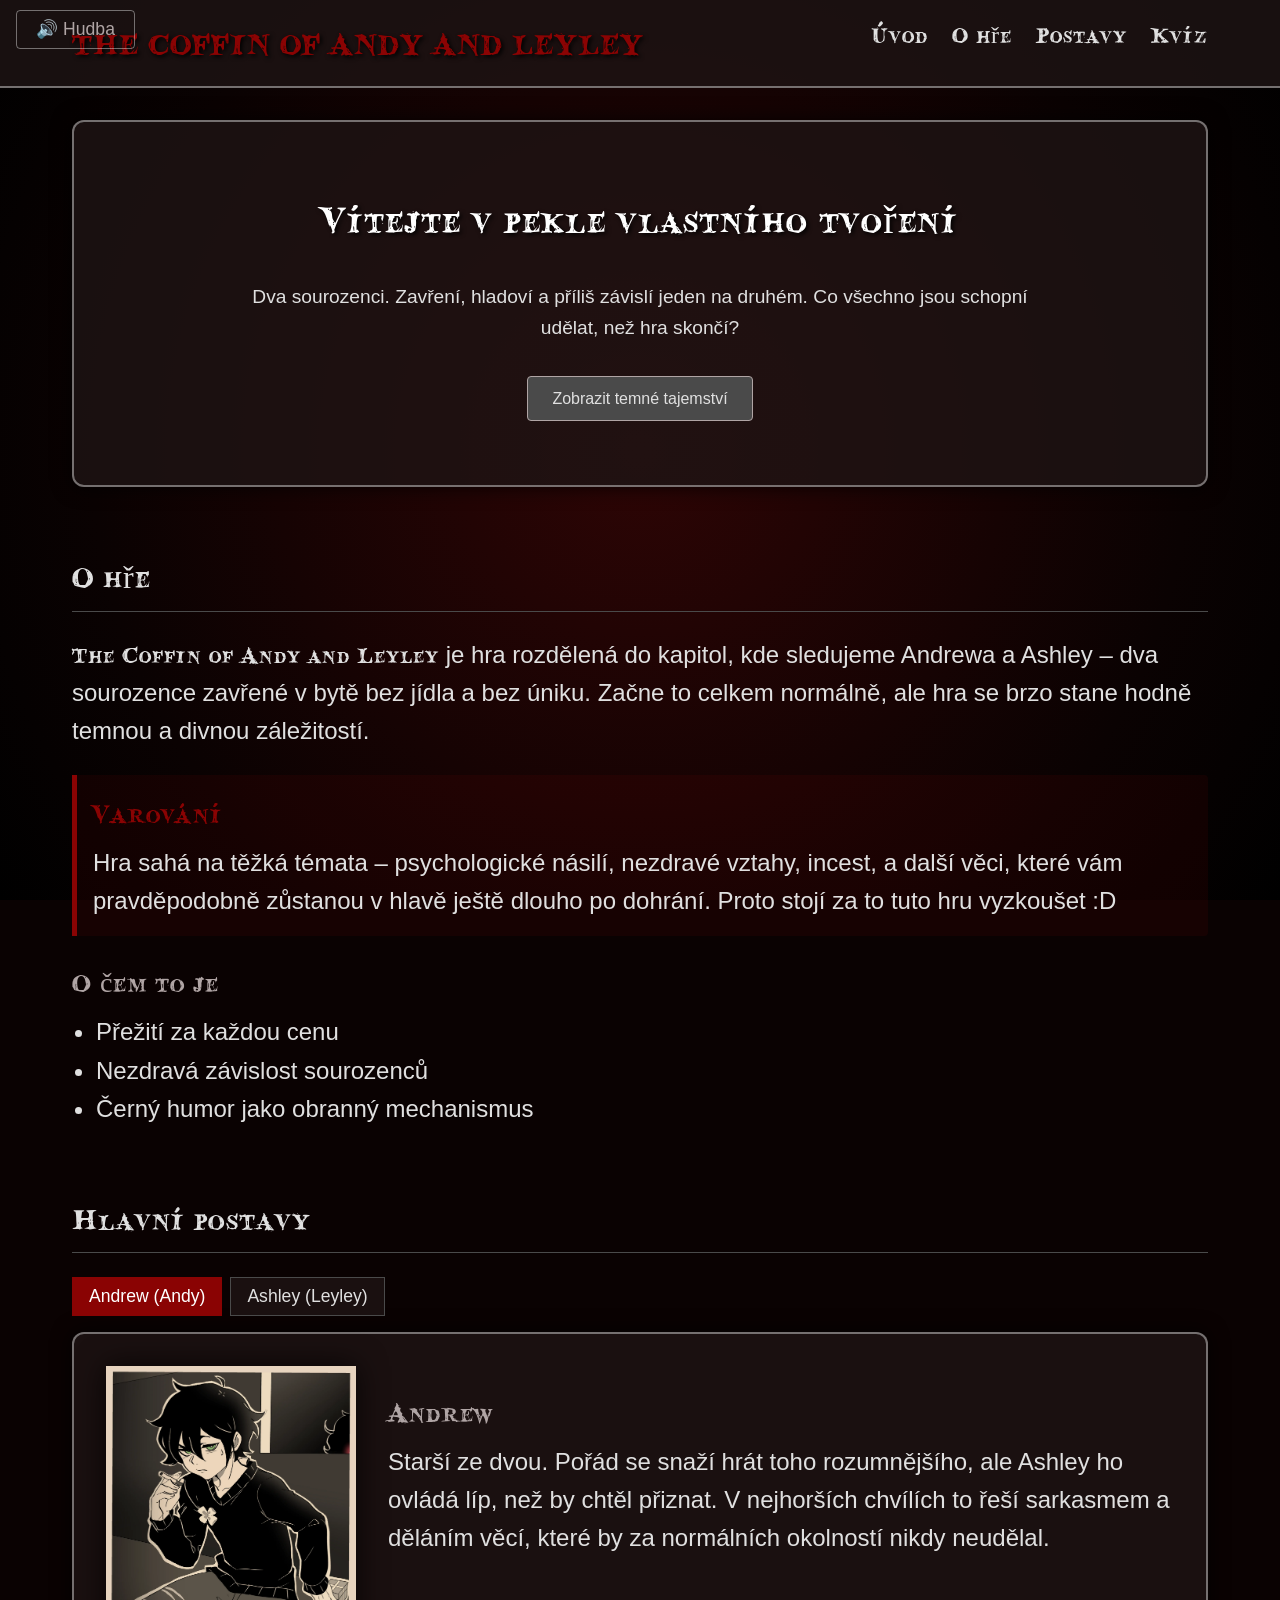
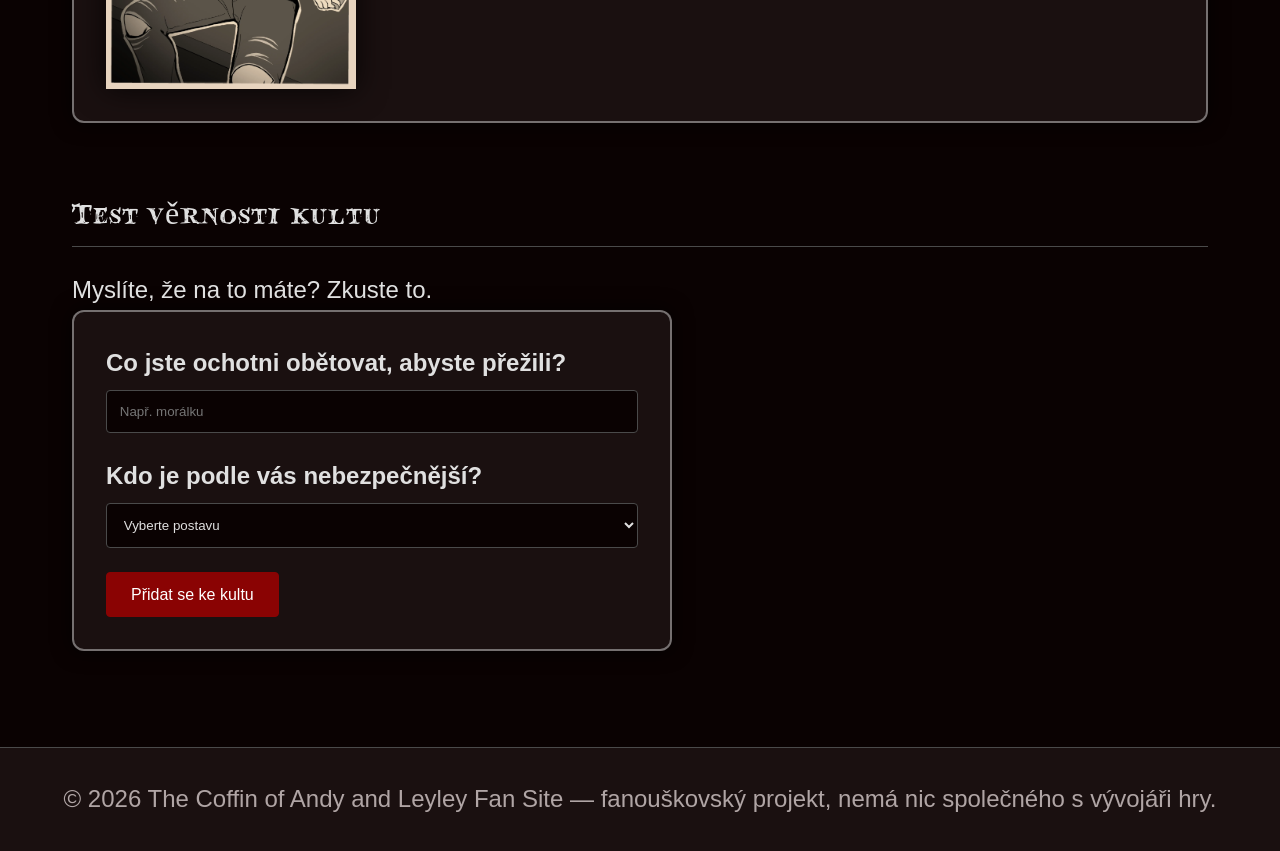
<file: index.html>
<!DOCTYPE html>
<html lang="cs">

<head>
    <meta charset="UTF-8">
    <meta name="viewport" content="width=device-width, initial-scale=1.0">
    <title>The Coffin of Andy and Leyley - Fan Site</title>
    <meta name="description"
        content="Fanouškovská stránka o psychologické hororové hře The Coffin of Andy and Leyley. Ponořte se do temného příběhu sourozenců.">
    <link rel="stylesheet" href="style.css?v=3">
    <script src="script.js?v=3" defer></script>
</head>

<body>
    <header>
        <button id="mute-btn" title="Ztlumit hudbu">🔊 Hudba</button>
        <div class="header-content">
            <h1>The Coffin of Andy and Leyley</h1>
            <nav>
                <ul>
                    <li><a href="#home">Úvod</a></li>
                    <li><a href="#about">O hře</a></li>
                    <li><a href="#characters">Postavy</a></li>
                    <li><a href="#quiz">Kvíz</a></li>
                </ul>
            </nav>
        </div>
    </header>

    <main>
        <section id="home" class="hero">
            <div class="hero-text">
                <h2>Vítejte v pekle vlastního tvoření</h2>
                <p>Dva sourozenci. Zavření, hladoví a příliš závislí jeden na druhém. Co všechno jsou schopní udělat,
                    než hra skončí?</p>
                <button id="show-more-btn" class="btn">Zobrazit temné tajemství</button>
                <p id="secret-text" class="hidden">Hlad dělá s lidmi divné věci...</p>
            </div>
        </section>

        <section id="about">
            <article>
                <h2>O hře</h2>
                <p><strong>The Coffin of Andy and Leyley</strong> je hra rozdělená do kapitol, kde sledujeme Andrewa a
                    Ashley – dva sourozence zavřené v bytě bez jídla a bez úniku. Začne to celkem normálně,
                    ale hra se brzo stane hodně temnou a divnou záležitostí.</p>

                <aside class="blood-box">
                    <h3>Varování</h3>
                    <p>Hra sahá na těžká témata – psychologické násilí, nezdravé vztahy, incest, a další věci, které vám
                        pravděpodobně
                        zůstanou v hlavě ještě dlouho po dohrání. Proto stojí za to tuto hru vyzkoušet :D </p>
                </aside>

                <h3>O čem to je</h3>
                <ul>
                    <li>Přežití za každou cenu</li>
                    <li>Nezdravá závislost sourozenců</li>
                    <li>Černý humor jako obranný mechanismus</li>
                </ul>
            </article>
        </section>

        <section id="characters">
            <h2>Hlavní postavy</h2>
            <div class="tabs">
                <button class="tab-btn active" data-target="andy-info">Andrew (Andy)</button>
                <button class="tab-btn" data-target="leyley-info">Ashley (Leyley)</button>
            </div>
            <div class="character-content">
                <div id="andy-info" class="char-pane active">
                    <img src="img/andrew.webp" alt="Portrét Andyho" class="char-img">
                    <div class="char-text">
                        <h3>Andrew</h3>
                        <p>Starší ze dvou. Pořád se snaží hrát toho rozumnějšího, ale Ashley ho ovládá líp, než by chtěl
                            přiznat. V nejhorších chvílích to řeší sarkasmem a děláním věcí, které by za normálních
                            okolností nikdy neudělal.</p>
                    </div>
                </div>
                <div id="leyley-info" class="char-pane">
                    <img src="img/ashley.webp" alt="Portrét Leyley" class="char-img">
                    <div class="char-text">
                        <h3>Ashley</h3>
                        <p>Mladší, ale rozhodně ne slabší. Je nepředvídatelná, posedlá svým bratrem a upřímně ji baví,
                            když se věci zkomplikují. Nebezpečná je hlavně proto, že to o sobě dobře ví.</p>
                    </div>
                </div>
            </div>
        </section>

        <section id="quiz">
            <h2>Test věrnosti kultu</h2>
            <p>Myslíte, že na to máte? Zkuste to.</p>
            <form id="cult-form">
                <div class="form-group">
                    <label for="sacrifice">Co jste ochotni obětovat, abyste přežili?</label>
                    <input type="text" id="sacrifice" name="sacrifice" required placeholder="Např. morálku">
                </div>
                <div class="form-group">
                    <label for="sibling-choice">Kdo je podle vás nebezpečnější?</label>
                    <select id="sibling-choice" name="sibling-choice" required>
                        <option value="">Vyberte postavu</option>
                        <option value="andy">Andy</option>
                        <option value="leyley">Leyley</option>
                    </select>
                </div>
                <button type="submit" class="btn btn-blood">Přidat se ke kultu</button>
                <div id="form-result" class="hidden result-message"></div>
            </form>
        </section>
    </main>

    <footer>
        <p>&copy; 2026 The Coffin of Andy and Leyley Fan Site &mdash; fanouškovský projekt, nemá nic společného s
            vývojáři hry.</p>
    </footer>
</body>

</html>
</file>
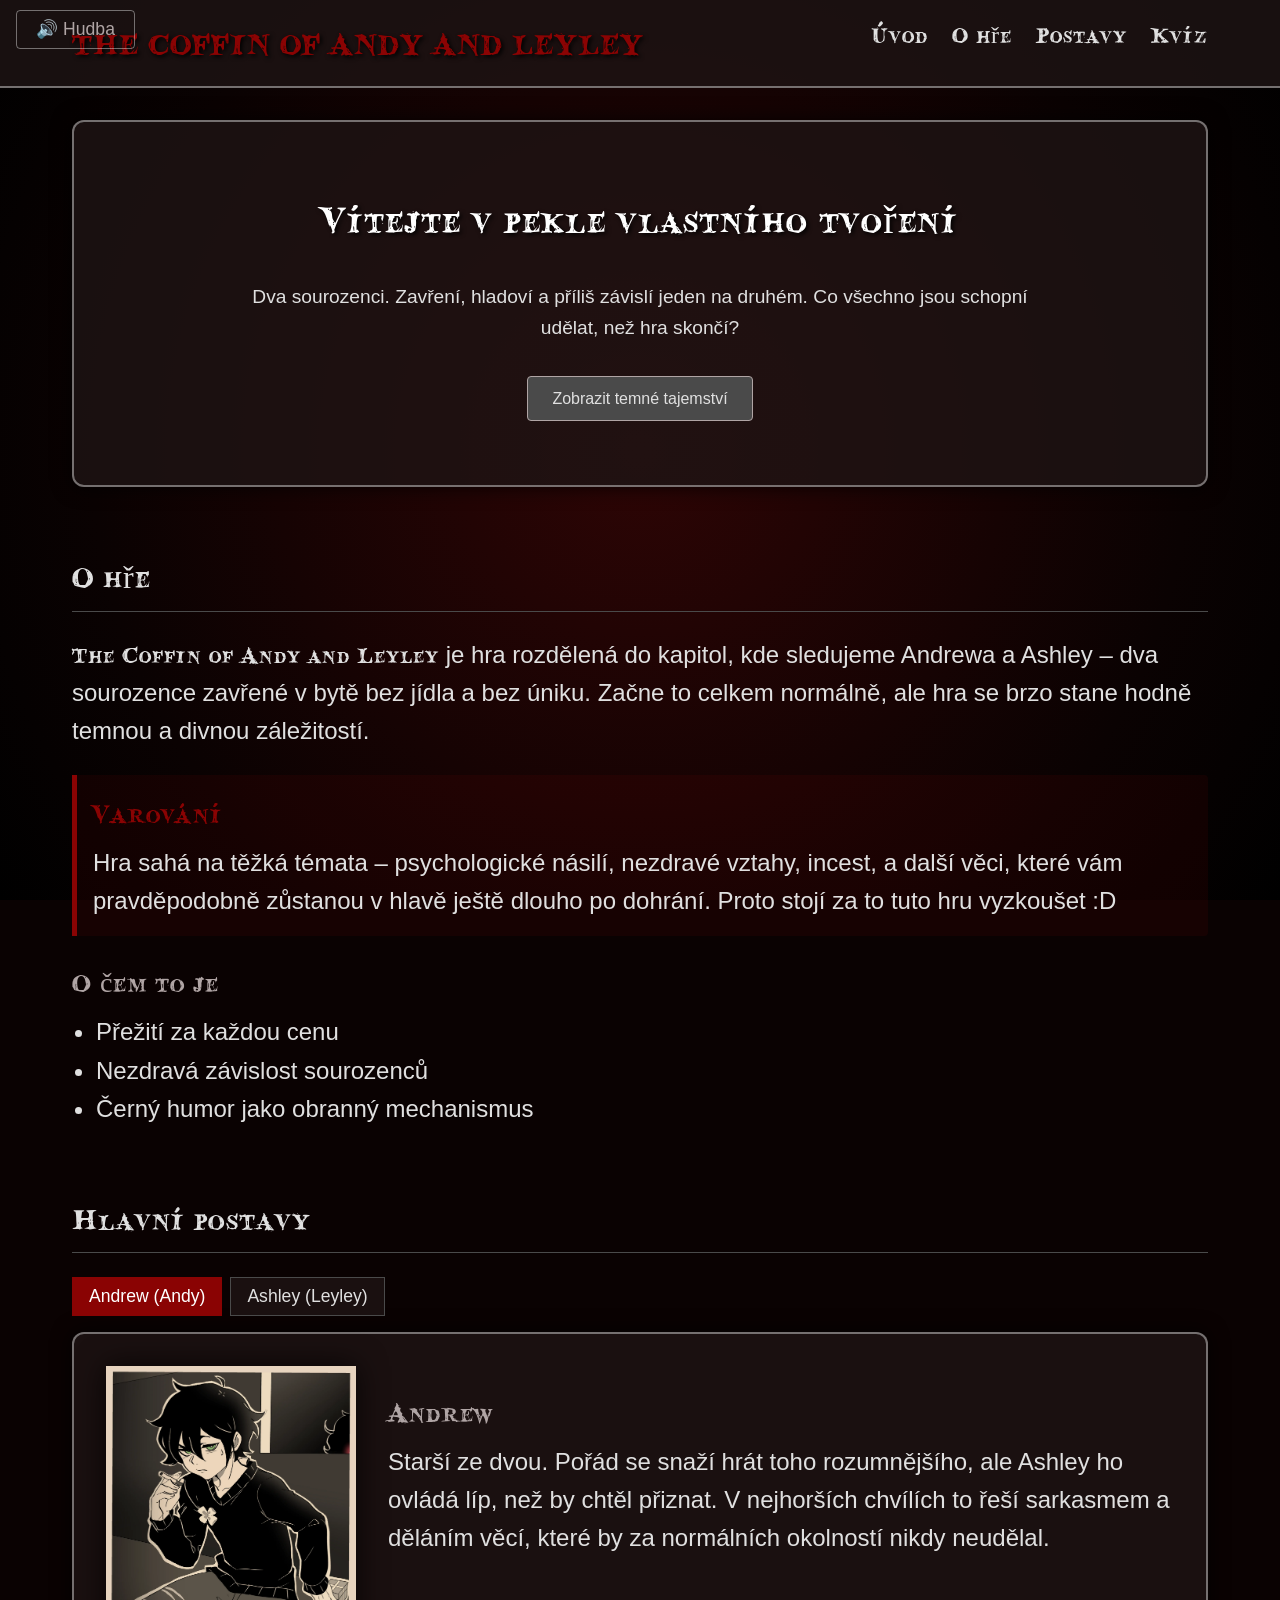
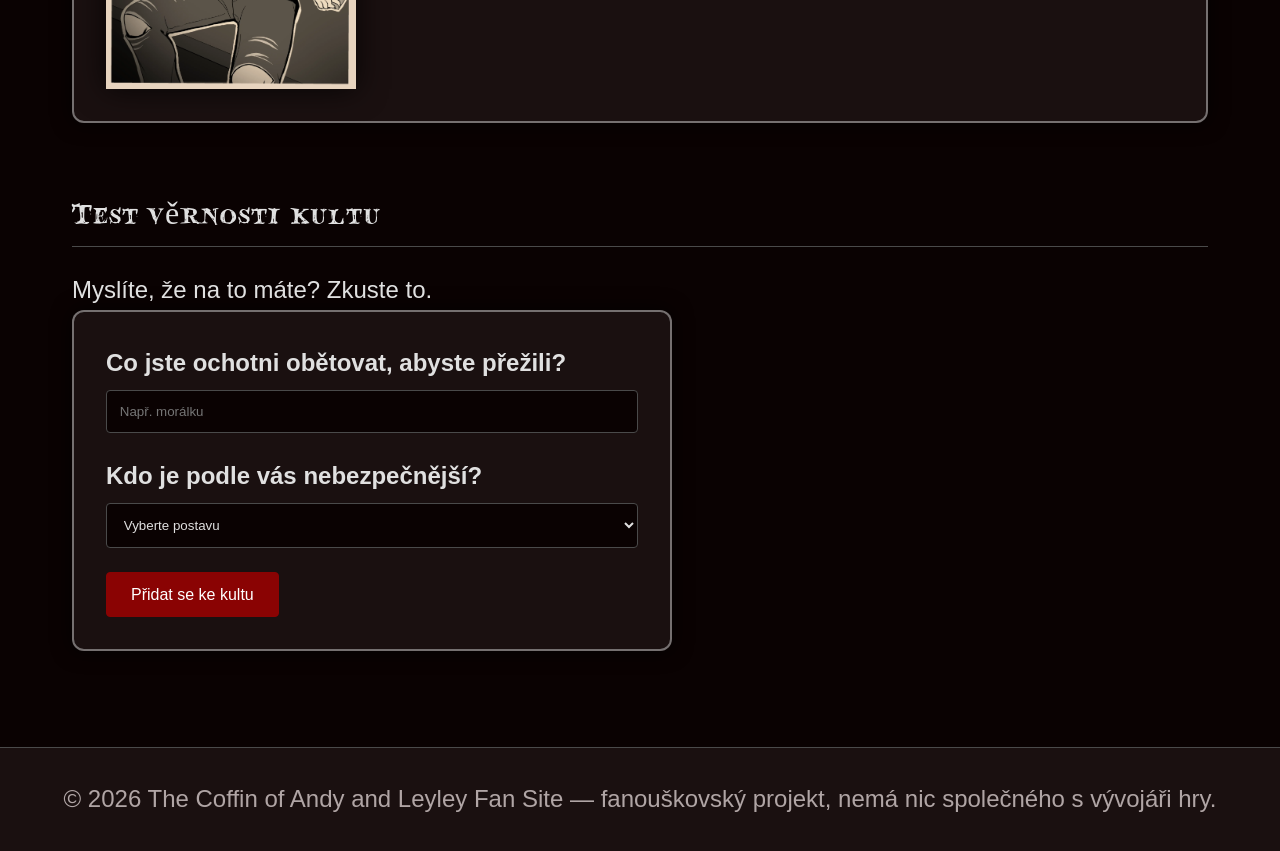
<file: index 1.html>
<!DOCTYPE html>
<html lang="cs">

<head>
    <meta charset="UTF-8">
    <meta name="viewport" content="width=device-width, initial-scale=1.0">
    <title>The Coffin of Andy and Leyley - Fan Site</title>
    <meta name="description"
        content="Fanouškovská stránka o psychologické hororové hře The Coffin of Andy and Leyley. Ponořte se do temného příběhu sourozenců.">
    <link rel="stylesheet" href="style.css?v=3">
    <script src="script.js?v=3" defer></script>
</head>

<body>
    <header>
        <button id="mute-btn" title="Ztlumit hudbu">🔊 Hudba</button>
        <div class="header-content">
            <h1>The Coffin of Andy and Leyley</h1>
            <nav>
                <ul>
                    <li><a href="#home">Úvod</a></li>
                    <li><a href="#about">O hře</a></li>
                    <li><a href="#characters">Postavy</a></li>
                    <li><a href="#quiz">Kvíz</a></li>
                </ul>
            </nav>
        </div>
    </header>

    <main>
        <section id="home" class="hero">
            <div class="hero-text">
                <h2>Vítejte v pekle vlastního tvoření</h2>
                <p>Dva sourozenci. Zavření, hladoví a příliš závislí jeden na druhém. Co všechno jsou schopní udělat,
                    než hra skončí?</p>
                <button id="show-more-btn" class="btn">Zobrazit temné tajemství</button>
                <p id="secret-text" class="hidden">Hlad dělá s lidmi divné věci...</p>
            </div>
        </section>

        <section id="about">
            <article>
                <h2>O hře</h2>
                <p><strong>The Coffin of Andy and Leyley</strong> je hra rozdělená do kapitol, kde sledujeme Andrewa a
                    Ashley – dva sourozence zavřené v bytě bez jídla a bez úniku. Začne to celkem normálně,
                    ale hra se brzo stane hodně temnou a divnou záležitostí.</p>

                <aside class="blood-box">
                    <h3>Varování</h3>
                    <p>Hra sahá na těžká témata – psychologické násilí, nezdravé vztahy, incest, a další věci, které vám
                        pravděpodobně
                        zůstanou v hlavě ještě dlouho po dohrání. Proto stojí za to tuto hru vyzkoušet :D </p>
                </aside>

                <h3>O čem to je</h3>
                <ul>
                    <li>Přežití za každou cenu</li>
                    <li>Nezdravá závislost sourozenců</li>
                    <li>Černý humor jako obranný mechanismus</li>
                </ul>
            </article>
        </section>

        <section id="characters">
            <h2>Hlavní postavy</h2>
            <div class="tabs">
                <button class="tab-btn active" data-target="andy-info">Andrew (Andy)</button>
                <button class="tab-btn" data-target="leyley-info">Ashley (Leyley)</button>
            </div>
            <div class="character-content">
                <div id="andy-info" class="char-pane active">
                    <img src="img/andrew.webp" alt="Portrét Andyho" class="char-img">
                    <div class="char-text">
                        <h3>Andrew</h3>
                        <p>Starší ze dvou. Pořád se snaží hrát toho rozumnějšího, ale Ashley ho ovládá líp, než by chtěl
                            přiznat. V nejhorších chvílích to řeší sarkasmem a děláním věcí, které by za normálních
                            okolností nikdy neudělal.</p>
                    </div>
                </div>
                <div id="leyley-info" class="char-pane">
                    <img src="img/ashley.webp" alt="Portrét Leyley" class="char-img">
                    <div class="char-text">
                        <h3>Ashley</h3>
                        <p>Mladší, ale rozhodně ne slabší. Je nepředvídatelná, posedlá svým bratrem a upřímně ji baví,
                            když se věci zkomplikují. Nebezpečná je hlavně proto, že to o sobě dobře ví.</p>
                    </div>
                </div>
            </div>
        </section>

        <section id="quiz">
            <h2>Test věrnosti kultu</h2>
            <p>Myslíte, že na to máte? Zkuste to.</p>
            <form id="cult-form">
                <div class="form-group">
                    <label for="sacrifice">Co jste ochotni obětovat, abyste přežili?</label>
                    <input type="text" id="sacrifice" name="sacrifice" required placeholder="Např. morálku">
                </div>
                <div class="form-group">
                    <label for="sibling-choice">Kdo je podle vás nebezpečnější?</label>
                    <select id="sibling-choice" name="sibling-choice" required>
                        <option value="">Vyberte postavu</option>
                        <option value="andy">Andy</option>
                        <option value="leyley">Leyley</option>
                    </select>
                </div>
                <button type="submit" class="btn btn-blood">Přidat se ke kultu</button>
                <div id="form-result" class="hidden result-message"></div>
            </form>
        </section>
    </main>

    <footer>
        <p>&copy; 2026 The Coffin of Andy and Leyley Fan Site &mdash; fanouškovský projekt, nemá nic společného s
            vývojáři hry.</p>
    </footer>
</body>

</html>
</file>
<file: style.css>
@font-face {
    font-family: 'BloodCrow';
    src: url('blood_crow/bloodcrow.ttf') format('truetype');
    font-weight: normal;
    font-style: normal;
}

:root {
    --bg-color: #0a0202;
    --bg-lighter: rgba(30, 20, 20, 0.8);
    --text-color: #e0e0e0;
    --text-muted: #b0a5a5;
    --blood-red: #8a0303;
    --blood-red-hover: #d10000;
    --dark-red: #4a0000;
    --accent-grey: #4a4a4a;
    --menu-border: rgba(255, 255, 255, 0.4);
}

* {
    box-sizing: border-box;
    margin: 0;
    padding: 0;
}

body {
    font-family: 'Segoe UI', Tahoma, Geneva, Verdana, sans-serif;
    background: radial-gradient(circle at center, #2e0505 0%, #0a0202 70%, #000000 100%);
    background-color: var(--bg-color);
    background-attachment: fixed;
    color: var(--text-color);
    line-height: 1.6;
    font-size: 24px;
}

/* Header & Navigation */
header {
    background-color: var(--bg-lighter);
    border-bottom: 2px solid var(--menu-border);
    position: sticky;
    top: 0;
    z-index: 100;
}

#mute-btn {
    position: absolute;
    top: 0.6rem;
    left: 1rem;
    background: transparent;
    border: 1px solid var(--menu-border);
    color: var(--text-muted);
    font-size: 1.1rem;
    padding: 0.5rem 1.2rem;
    border-radius: 4px;
    cursor: pointer;
    transition: color 0.2s, border-color 0.2s;
    z-index: 101;
}

#mute-btn:hover {
    color: var(--text-color);
    border-color: var(--text-color);
}


.header-content {
    display: flex;
    justify-content: space-between;
    align-items: center;
    max-width: 1200px;
    margin: 0 auto;
    padding: 1rem 2rem;
}

h1 {
    color: var(--blood-red);
    font-size: 2rem;
    font-family: 'Impact', 'Arial Black', sans-serif;
    text-transform: uppercase;
    letter-spacing: 2px;
    text-shadow: 2px 2px 4px #000;
}

nav ul {
    list-style: none;
    display: flex;
    gap: 1.5rem;
}

nav a {
    color: var(--text-color);
    text-decoration: none;
    font-weight: bold;
    transition: color 0.3s ease;
}

nav a:hover {
    color: var(--blood-red);
}

/* Main Content & Sections */
main {
    max-width: 1200px;
    margin: 0 auto;
    padding: 2rem;
}

section {
    margin-bottom: 4rem;
}

h2 {
    color: var(--text-color);
    border-bottom: 1px solid var(--accent-grey);
    padding-bottom: 0.5rem;
    margin-bottom: 1.5rem;
    font-size: 2rem;
}

h3 {
    color: var(--text-muted);
    margin-top: 1.5rem;
    margin-bottom: 0.5rem;
}

/* Hero Section */
.hero {
    background: var(--bg-lighter);
    padding: 4rem 2rem;
    border-radius: 12px;
    text-align: center;
    border: 2px solid var(--menu-border);
    box-shadow: 0 0 20px rgba(0, 0, 0, 0.8);
}

.hero h2 {
    border: none;
    font-size: 2.5rem;
    color: #fff;
    text-shadow: 2px 2px 4px #000;
}

.hero-text p {
    font-size: 1.2rem;
    max-width: 800px;
    margin: 0 auto 2rem auto;
}

/* Buttons */
.btn {
    background-color: var(--accent-grey);
    color: var(--text-color);
    border: 1px solid var(--text-muted);
    padding: 0.8rem 1.5rem;
    font-size: 1rem;
    cursor: pointer;
    border-radius: 4px;
    transition: all 0.3s ease;
    font-family: inherit;
}

.btn:hover {
    background-color: var(--text-muted);
    color: var(--bg-color);
}

.btn-blood {
    background-color: var(--blood-red);
    border-color: var(--blood-red);
    color: #fff;
}

.btn-blood:hover {
    background-color: var(--blood-red-hover);
    border-color: var(--blood-red-hover);
    color: #fff;
    box-shadow: 0 0 10px var(--blood-red);
}

/* About Section */
.blood-box {
    background-color: rgba(138, 3, 3, 0.1);
    border-left: 5px solid var(--blood-red);
    padding: 1rem;
    margin: 1.5rem 0;
    border-radius: 0 4px 4px 0;
}

.blood-box h3 {
    margin-top: 0;
    color: var(--blood-red);
}

ul {
    margin-left: 1.5rem;
    margin-bottom: 1rem;
}

/* Characters Section */
.tabs {
    display: flex;
    gap: 0.5rem;
    margin-bottom: 1rem;
}

.tab-btn {
    background-color: var(--bg-lighter);
    color: var(--text-color);
    border: 1px solid var(--accent-grey);
    padding: 0.5rem 1rem;
    cursor: pointer;
    font-size: 1.1rem;
    transition: background-color 0.2s;
}

.tab-btn:hover {
    background-color: var(--accent-grey);
}

.tab-btn.active {
    background-color: var(--blood-red);
    border-color: var(--blood-red);
    color: #fff;
}

.character-content {
    background-color: var(--bg-lighter);
    border: 2px solid var(--menu-border);
    border-radius: 12px;
    padding: 2rem;
    box-shadow: 0 0 20px rgba(0, 0, 0, 0.8);
}

.char-pane {
    display: none;
    gap: 2rem;
    align-items: flex-start;
}

.char-pane.active {
    display: flex;
}

.char-img {
    width: 250px;
    height: auto;
    background-color: transparent;
    object-fit: contain;
    border-radius: 0;
    border: none;
    filter: drop-shadow(0 0 15px rgba(0, 0, 0, 0.8));
}

/* Quiz / Form Section */
form {
    max-width: 600px;
    background-color: var(--bg-lighter);
    padding: 2rem;
    border-radius: 12px;
    border: 2px solid var(--menu-border);
    box-shadow: 0 0 20px rgba(0, 0, 0, 0.8);
}

.form-group {
    margin-bottom: 1.5rem;
    display: flex;
    flex-direction: column;
}

label {
    margin-bottom: 0.5rem;
    font-weight: bold;
}

input[type="text"],
select {
    padding: 0.8rem;
    background-color: var(--bg-color);
    border: 1px solid var(--accent-grey);
    color: var(--text-color);
    border-radius: 4px;
    font-family: inherit;
}

input[type="text"]:focus,
select:focus {
    outline: none;
    border-color: var(--blood-red);
}

.result-message {
    margin-top: 1rem;
    padding: 1rem;
    border-radius: 4px;
    font-weight: bold;
}

.result-message.success {
    background-color: rgba(138, 3, 3, 0.2);
    border: 1px solid var(--blood-red);
    color: #ffcccc;
}

/* Utilities */
.hidden {
    display: none !important;
}

strong,
h1, h2, h3,
nav a {
    font-family: 'BloodCrow', serif;
    font-weight: normal;
    letter-spacing: 1px;
}



#secret-text {
    margin-top: 1rem;
    color: var(--blood-red);
    font-weight: bold;
    font-style: italic;
}

/* Footer */
footer {
    text-align: center;
    padding: 2rem;
    background-color: var(--bg-lighter);
    border-top: 1px solid var(--accent-grey);
    color: var(--text-muted);
}

/* Responsive Media Queries */
@media (max-width: 768px) {
    .header-content {
        flex-direction: column;
        gap: 1rem;
        text-align: center;
    }

    nav ul {
        flex-wrap: wrap;
        justify-content: center;
    }

    .char-pane {
        flex-direction: column;
        align-items: center;
        text-align: center;
    }

    .char-img {
        width: 100%;
        max-width: 300px;
        height: auto;
        aspect-ratio: 1/1;
    }

    .tabs {
        flex-direction: column;
    }
}
</file>
